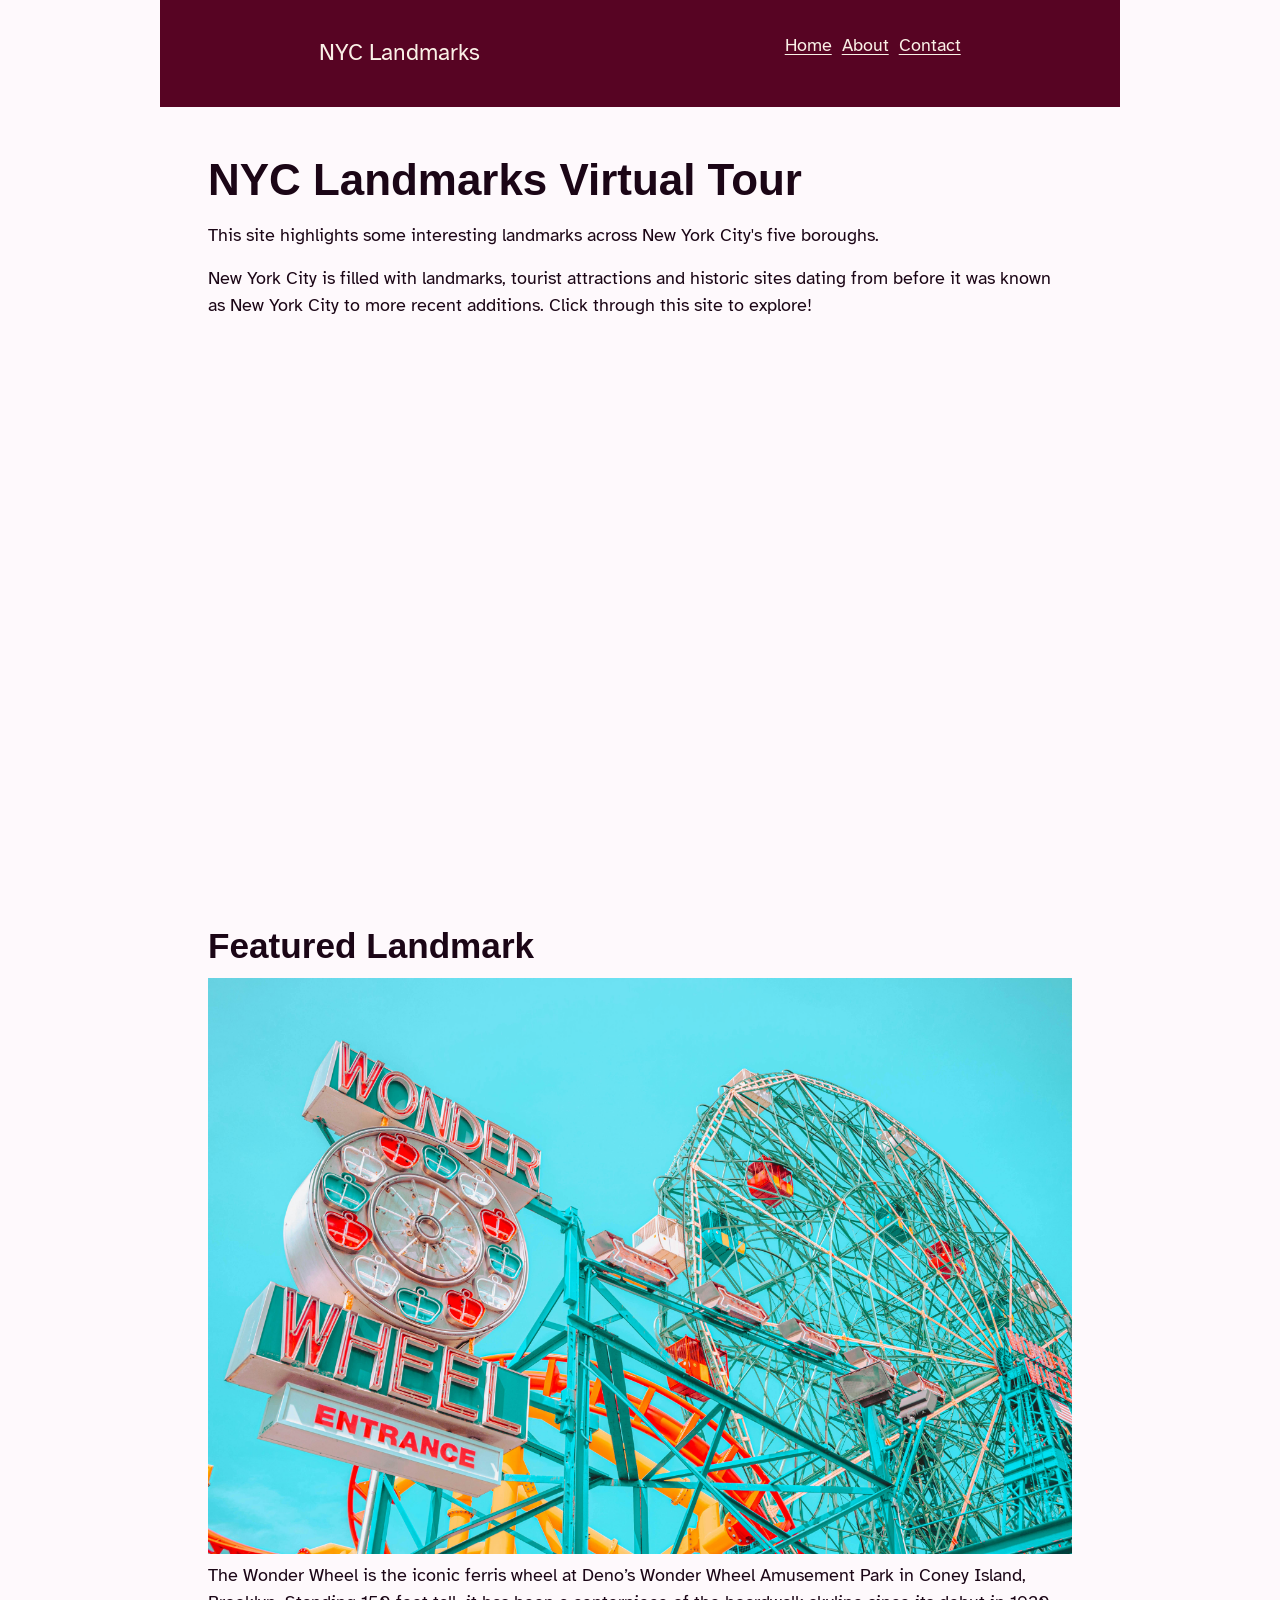
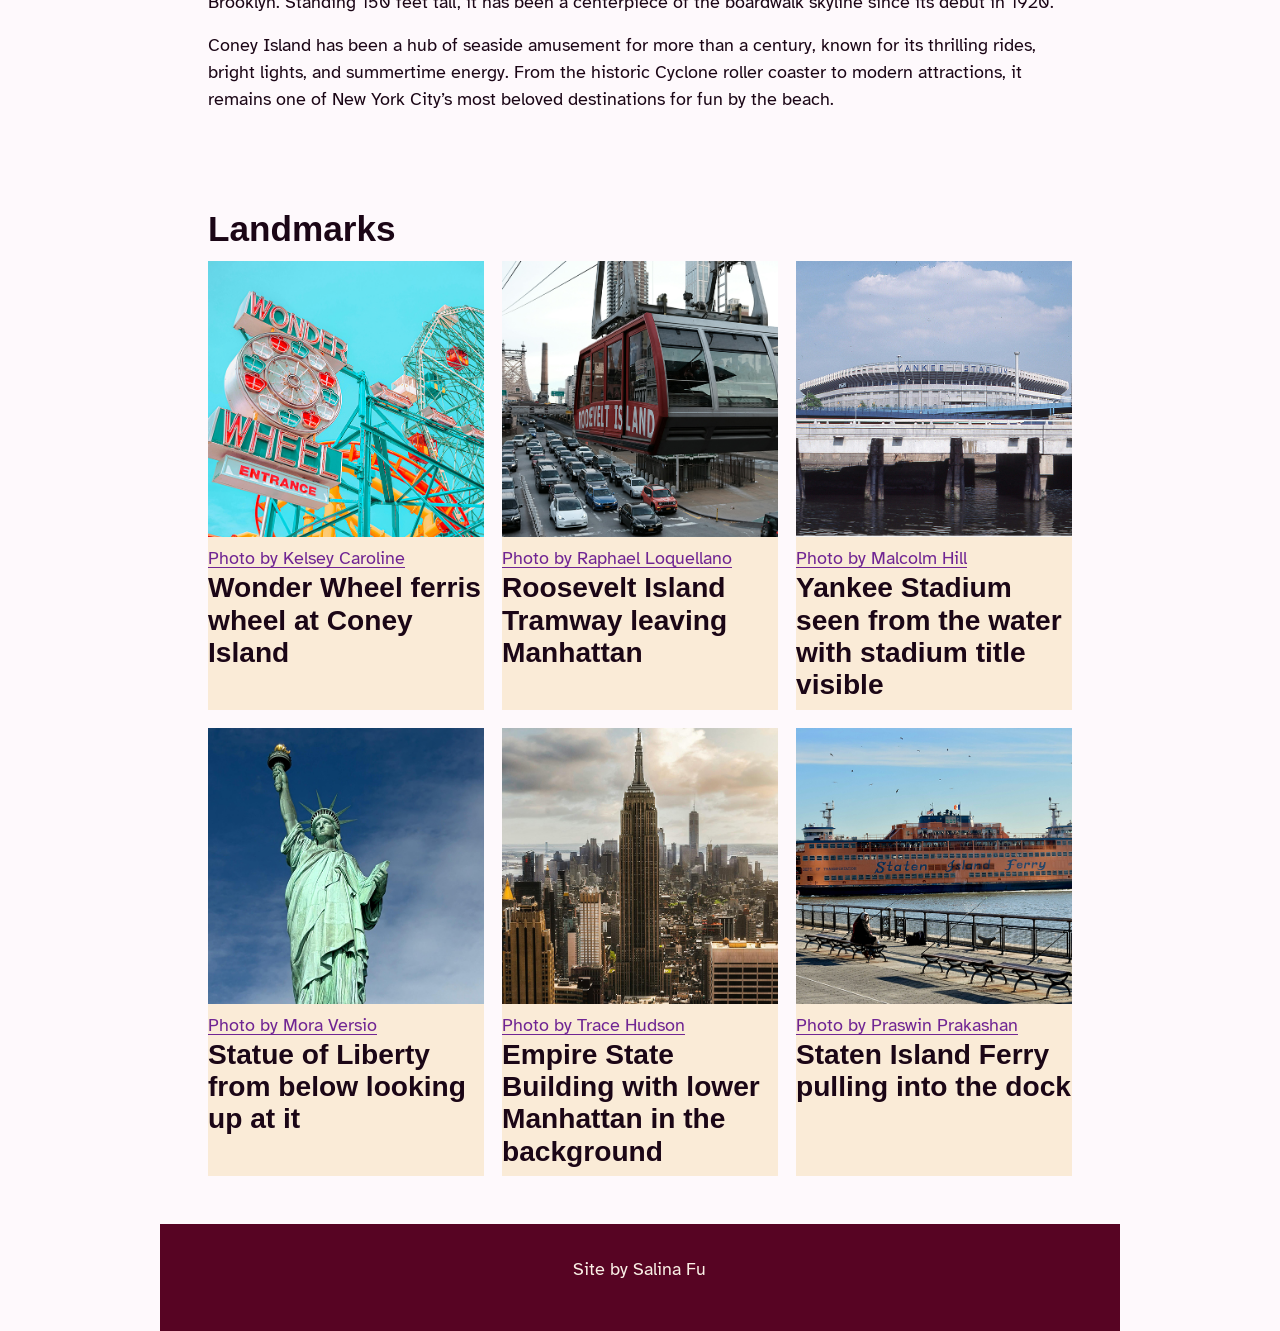
<file: index.html>
<!DOCTYPE html>
<html lang="en">

<head>
    <meta charset="UTF-8">
    <meta name="viewport" content="width=device-width, initial-scale=1.0">
    <link rel="stylesheet" href="tokens.css">
    <link rel="stylesheet" href="style.css">
    <title>NYC Landmarks</title>
</head>

<body>
    <header>
        <div class="site-title">NYC Landmarks</div>

        <ul class="nav">
            <li class="navlink"><a href="index.html">Home</a></li>
            <li class="navlink"><a href="#">About</a></li>
            <li class="navlink"><a href="#">Contact</a></li>
        </ul>
    </header>

    <main>
        <section class="introduction">
            <h1>NYC Landmarks Virtual Tour</h1>
            <p class="intro">This site highlights some interesting landmarks across New York City's five boroughs.</p>
            <p>New York City is filled with landmarks, tourist attractions and historic sites dating from before it was
                known as New York City to more recent additions. Click through this site to explore!</p>

            <div class="videoWrapper ratio-16-9 intro-video">
                <iframe width="560" height="315" src="https://www.youtube.com/embed/8jrtg1jNnNs?si=I727Wo8IMQYbMWO5"
                    title="YouTube video player" frameborder="0"
                    allow="accelerometer; autoplay; clipboard-write; encrypted-media; gyroscope; picture-in-picture; web-share"
                    referrerpolicy="strict-origin-when-cross-origin" allowfullscreen></iframe>
            </div>
        </section>

        <section class="featured-landmark">
            <!-- Featured image using <picture> -->
            <h2>Featured Landmark</h2>
            <picture>
                <!-- Large screens (desktop/tablet) -->
                <source media="(min-width: 645px)" srcset="images/pexels-kelsey-caroline-774981359-19122990.jpg">

                <!-- Small screens (mobile) -->
                <source media="(max-width: 644px)" srcset="images/square/pexels-kelsey-caroline-774981359-19122990.jpg">

                <!-- Fallback image -->
                <img src="images/square/pexels-kelsey-caroline-774981359-19122990.jpg"
                    alt="Wonder Wheel ferris wheel at Coney Island">
            </picture>

            <p>The Wonder Wheel is the iconic ferris wheel at Deno’s Wonder Wheel Amusement Park in Coney Island,
                Brooklyn. Standing 150 feet tall, it has been a centerpiece of the boardwalk skyline since its debut in
                1920.</p>

            <p>Coney Island has been a hub of seaside amusement for more than a century, known for its thrilling rides,
                bright lights, and summertime energy. From the historic Cyclone roller coaster to modern attractions, it
                remains one of New York City’s most beloved destinations for fun by the beach.</p>
        </section>

        <section class="landmarks">
            <h2>Landmarks</h2>
            <div class="landmarks-grid">
                <div class="landmark">
                    <figure>
                        <img src="images/square/pexels-kelsey-caroline-774981359-19122990.jpg"
                            alt="Wonder Wheel ferris wheel at Coney Island">
                        <figcaption class="text-caption">
                            <a href="https://www.pexels.com/photo/ferris-wheel-in-amusement-park-19122990/">Photo by
                                Kelsey Caroline</a>
                        </figcaption>
                    </figure>
                    <h3>Wonder Wheel ferris wheel at Coney Island</h3>
                </div>

                <div class="landmark">
                    <figure>
                        <img src="images/square/pexels-loquellano-12404963.jpg"
                            alt="Roosevelt Island Tramway leaving Manhattan">
                        <figcaption><a href="https://www.pexels.com/photo/cable-car-above-city-street-12404963/">Photo
                                by
                                Raphael Loquellano</a></figcaption>
                    </figure>
                    <h3>Roosevelt Island Tramway leaving Manhattan</h3>
                </div>

                <div class="landmark">
                    <figure>
                        <img src="images/square/pexels-malcolmhill-12360516.jpg"
                            alt="Yankee Stadium seen from the water with stadium title visible.">
                        <figcaption><a
                                href="https://www.pexels.com/photo/yankee-stadium-under-the-blue-sky-12360516/">Photo
                                by Malcolm Hill</a></figcaption>
                    </figure>
                    <h3>Yankee Stadium seen from the water with stadium title visible</h3>
                </div>
                <div class="landmark">
                    <figure>
                        <img src="images/square/pexels-mora-versio-2150673251-34091093.jpg"
                            alt="Statue of Liberty from below looking up at it">
                        <figcaption><a
                                href="https://www.pexels.com/photo/statue-of-liberty-in-new-york-city-usa-34091093/">Photo
                                by Mora Versio</a></figcaption>
                    </figure>
                    <h3>Statue of Liberty from below looking up at it</h3>
                </div>
                <div class="landmark">
                    <figure>
                        <img src="images/square/pexels-tracehudson-2424391.jpg"
                            alt="Empire State Building with lower Manhattan in the background">
                        <figcaption><a href="https://www.pexels.com/photo/empire-state-building-2424391/">Photo by Trace
                                Hudson</a></figcaption>
                    </figure>
                    <h3>Empire State Building with lower Manhattan in the background</h3>
                </div>
                <div class="landmark">
                    <figure>
                        <img src="images/square/praswin-prakashan-YOCN1a1m_dg-unsplash.jpg"
                            alt="Staten Island Ferry pulling into the dock">
                        <figcaption><a
                                href="https://unsplash.com/photos/a-large-ferry-boat-in-a-body-of-water-YOCN1a1m_dg">Photo
                                by Praswin Prakashan</a></figcaption>
                    </figure>
                    <h3>Staten Island Ferry pulling into the dock</h3>
                </div>

            </div>
        </section>
    </main>

    <footer>
        <p>Site by Salina Fu</p>
    </footer>

</body>

</html>
</file>
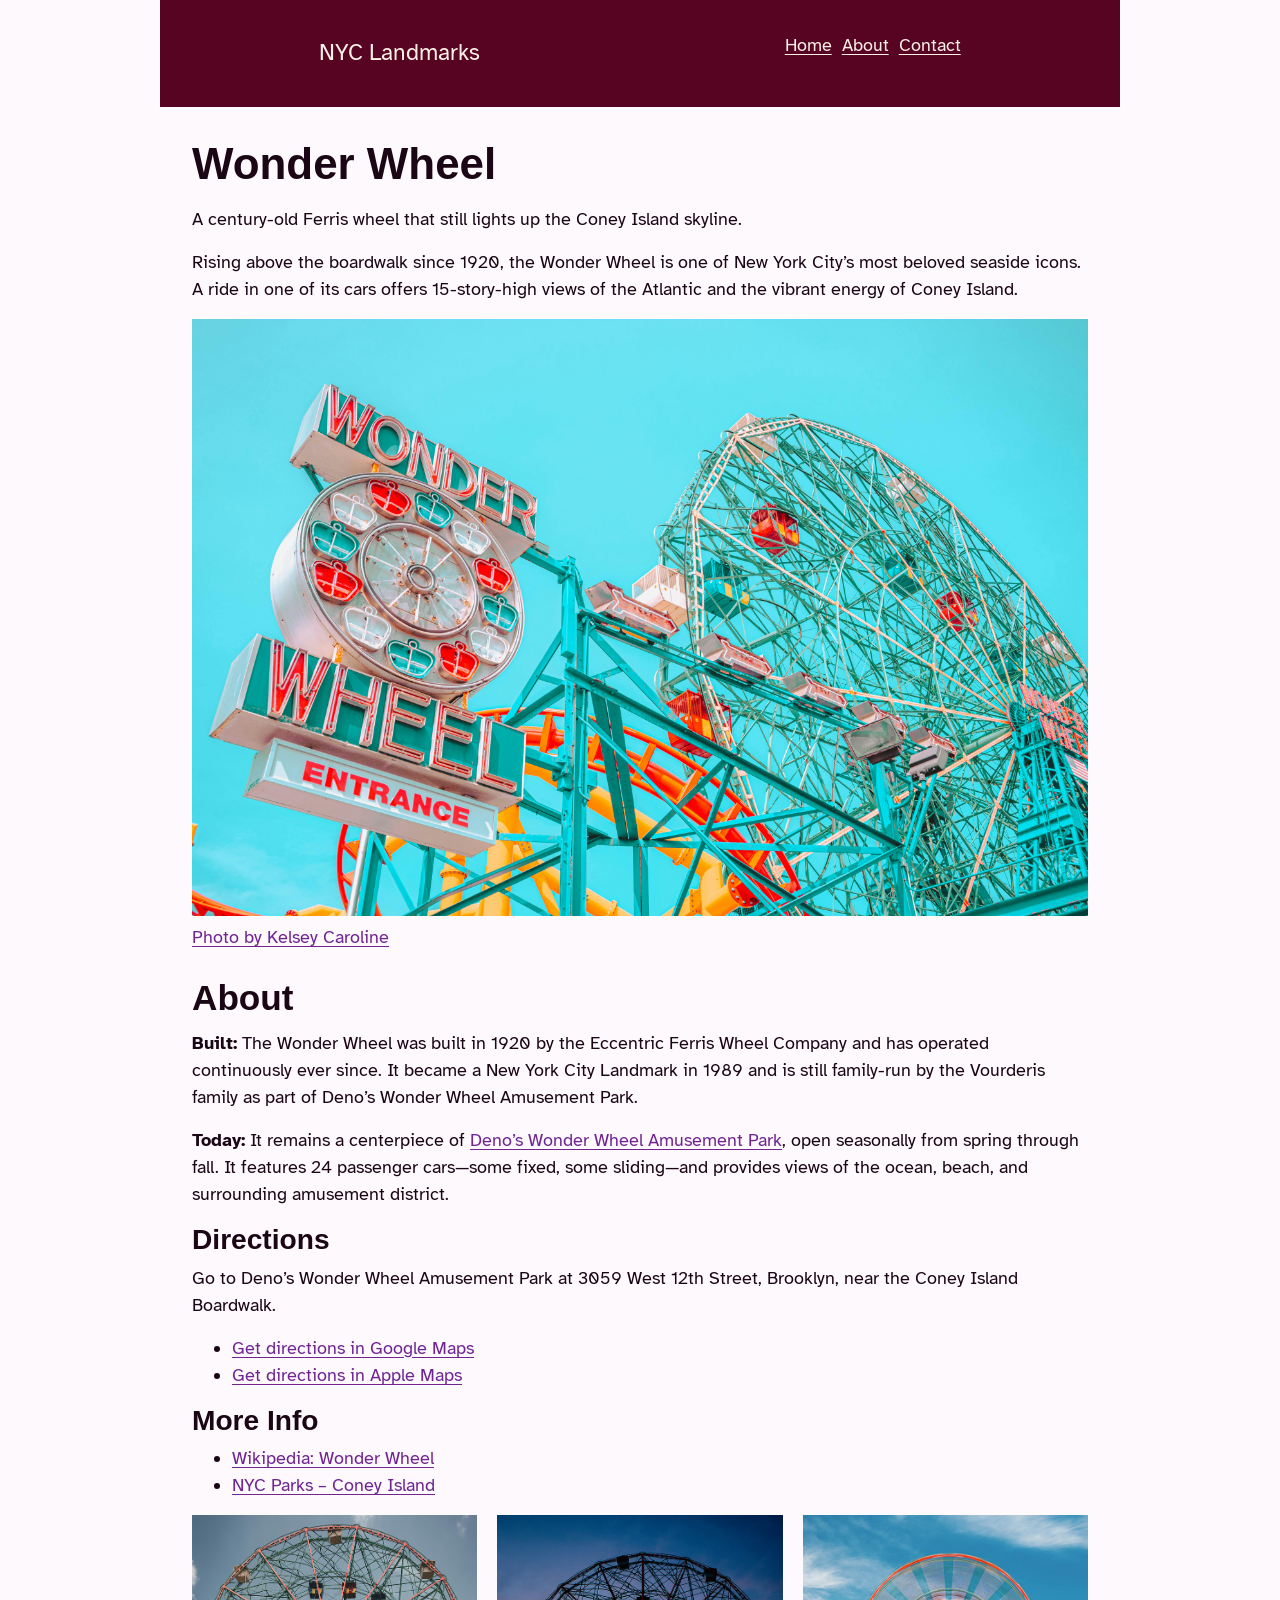
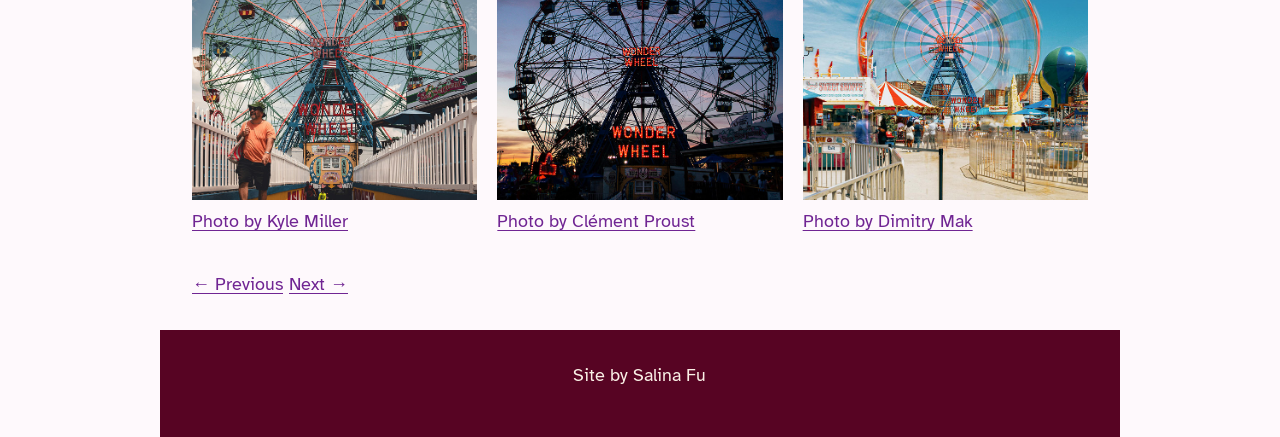
<file: landmark-wonder.html>
<!DOCTYPE html>
<html lang="en">

<head>
    <meta charset="UTF-8">
    <meta name="viewport" content="width=device-width, initial-scale=1.0">
    <link rel="stylesheet" href="tokens.css">
    <link rel="stylesheet" href="style.css">
    <title>Wonder Wheel</title>
</head>

<body>
    <header>
        <div class="site-title">NYC Landmarks</div>

        <ul class="nav">
            <li class="navlink"><a href="index.html">Home</a></li>
            <li class="navlink"><a href="#">About</a></li>
            <li class="navlink"><a href="#">Contact</a></li>
        </ul>

    </header>

    <main>
<h1>Wonder Wheel</h1>
<p class="tagline">A century-old Ferris wheel that still lights up the Coney Island skyline.</p>
<p>Rising above the boardwalk since 1920, the Wonder Wheel is one of New York City’s most beloved seaside icons. A ride in one of its cars offers 15-story-high views of the Atlantic and the vibrant energy of Coney Island.</p>

<!-- HERO IMAGE -->
<figure>
  <img src="images/pexels-kelsey-caroline-774981359-19122990.jpg" alt="Wonder Wheel entrance on a cloudless sunny day">
  <figcaption><a href="https://www.pexels.com/photo/ferris-wheel-in-amusement-park-19122990/">Photo by Kelsey Caroline</a></figcaption>
</figure>
<br/>
<!-- DESCRIPTION (About info) -->
<h2>About</h2>
<p><strong>Built:</strong> The Wonder Wheel was built in 1920 by the Eccentric Ferris Wheel Company and has operated continuously ever since. It became a New York City Landmark in 1989 and is still family-run by the Vourderis family as part of Deno’s Wonder Wheel Amusement Park.</p>
<p><strong>Today:</strong> It remains a centerpiece of <a href="https://www.denoswonderwheel.com/" target="_blank" rel="noopener">Deno’s Wonder Wheel Amusement Park</a>, open seasonally from spring through fall. It features 24 passenger cars—some fixed, some sliding—and provides views of the ocean, beach, and surrounding amusement district.</p>

<!-- DIRECTIONS  -->
  <h3 id="directions-title">Directions</h3>
  <p>Go to Deno’s Wonder Wheel Amusement Park at 3059 West 12th Street, Brooklyn, near the Coney Island Boardwalk.</p>
  <ul class="directions-links">
    <li>
      <a class="directions-link" href="https://www.google.com/maps/dir/?api=1&amp;destination=Deno%27s%20Wonder%20Wheel%20Amusement%20Park%2C%203059%20West%2012th%20Street%2C%20Brooklyn%2C%20NY%2011224">Get directions in Google Maps</a>
    </li>
    <li>
      <a class="directions-link" href="https://maps.apple.com/directions?destination=Deno%27s%20Wonder%20Wheel%20Amusement%20Park%2C%203059%20West%2012th%20Street%2C%20Brooklyn%2C%20NY%2011224">Get directions in Apple Maps</a>
    </li>
  </ul>

<!-- MORE INFO  -->
<h3>More Info</h3>
<ul>
  <li><a href="https://en.wikipedia.org/wiki/Wonder_Wheel" target="_blank" rel="noopener">Wikipedia: Wonder Wheel</a></li>
  <li><a href="https://www.nycgovparks.org/parks/coney-island-beach-and-boardwalk/history" target="_blank" rel="noopener">NYC Parks – Coney Island</a></li>
</ul>


<!-- Additional images -->
 <div class="boxes">
<figure class="box">
  <img src="images/square/pexels-kyle-miller-169884138-27462439_sq.jpg"
       alt="A man walking away from the wonder wheel which is in full view.">
  <figcaption><a href="https://www.pexels.com/photo/a-man-walking-past-a-ferris-wheel-27462439/">Photo by Kyle Miller</a></figcaption>
</figure>
<figure class="box">
  <img src="images/square/pexels-clement-proust-363898785-24730360_sq.jpg" alt="Wonder wheel at sunset">
  <figcaption><a href="https://www.pexels.com/photo/denos-wonder-wheel-amusement-park-24730360/">Photo by Clément Proust</a></figcaption>
</figure>
<figure class="box">
  <img src="images/square/pexels-dimitry-mak-1310041547-30911091_sq.jpg" alt="Night view of the Wonder Wheel lit with neon">
  <figcaption><a href="https://www.pexels.com/photo/colorful-summer-day-at-coney-island-amusement-park-30911091/">Photo by Dimitry Mak</a></figcaption>
</figure>
</div>
<br />
<!-- PREV/NEXT BUTTONS -->
<nav id="pagination" aria-label="Landmark navigation">
  <a class="btn" rel="prev" href="landmark-tram.html">← Previous</a>
  <a class="btn" rel="next" href="landmark-liberty.html">Next →</a>
</nav>
    </main>

    <footer>
        <p>Site by Salina Fu</p>
    </footer>

</body>

</html>
</file>
<file: tokens.css>
@import url("https://fonts.googleapis.com/css2?family=Allkin&family=Atkinson+Hyperlegible&display=swap");

/* Design System Tokens: Set Base CSS variable values. */
:root {
  /* Typographic Styles */
  --text-size-xs: 0.64rem;
  --text-size-sm: 0.8rem;
  --text-size-md: 1rem;
  --text-size-lg: 1.25rem;
  --text-size-xl: 1.563rem;
  --text-size-2xl: 1.953rem;
  --text-size-3xl: 2.441rem;
  --line-height-base: 1.5;
  --line-height-headings: 1.15;
  --headings-family: "Allkin", sans-serif;
  --base-family: "Atkinson Hyperlegible", sans-serif;

  /* Color Styles */
  --primary-text: #1B0616;
  --primary-background: #FEF9FC;
  --action: #702593;
  --action-hover: #4F166A;
  --button-text: #FFFFFF;

  --alternate-text: #9E006C;
  --alternate-background: #EEE5FF;
  --alternate-action: #067604;
  --alternate-action-hover: #054804;
  --alternate-button-text: #FFFFFF;

  /* Spacing Units */
  --space-unit: 0.2222222222222222rem;
  --space-1: calc(var(--space-unit) * 1);
  --space-2: calc(var(--space-unit) * 2);
  --space-3: calc(var(--space-unit) * 3);
  --space-4: calc(var(--space-unit) * 4);
  --space-6: calc(var(--space-unit) * 6);
  --space-8: calc(var(--space-unit) * 8);
  --space-12: calc(var(--space-unit) * 12);
  --space-16: calc(var(--space-unit) * 16);
  --space-24: calc(var(--space-unit) * 24);
  --space-32: calc(var(--space-unit) * 32);

  /* Layout Styles */
  --page-width: 53.333rem;
  --grid-gap: var(--space-4);
  --section-spacing: var(--space-12);
  --content-padding: var(--space-4);
}

html {
  font-size: 18px;
}

* {
  box-sizing: border-box;
}

body {
  margin: 0;
  font-family: var(--base-family);
  font-size: var(--text-size-md);
  line-height: var(--line-height-base);
  color: var(--primary-text);
  background-color: var(--primary-background);
  overflow-wrap: break-word;
}

/* Typography */
h1, h2, h3, h4, h5, h6 {
  font-family: var(--headings-family);
  line-height: var(--line-height-headings);
}

h1 {
  font-size: var(--text-size-3xl);
}

h2 {
  font-size: var(--text-size-2xl);
}

h3 {
  font-size: var(--text-size-xl);
}

h4 {
  font-size: var(--text-size-lg);
}

h5 {
  font-size: var(--text-size-md);
}

h6 {
  font-size: var(--text-size-sm);
}


/* Clean heading defaults assuming parent sections handle top spacing */
h1 {
  margin-block-start: 0;
  margin-block-end: var(--space-4); /* 16px on 4px base */
}

h2 {
  margin-block-start: 0;
  margin-block-end: var(--space-3); /* 12px on 4px base */
}

h3 {
  margin-block-start: 0;
  margin-block-end: var(--space-2); /* 8px on 4px base */
}

h4, h5, h6 {
  margin-block-start: 0;
  margin-block-end: var(--space-2); /* 8px on 4px base */
}

p, ul, ol {
  margin: 0 0 var(--space-4);
}

small {
  font-size: var(--text-size-sm);
}

/* Layout */
header, main, footer {
  max-width: var(--page-width);
  margin-inline: auto;
  padding: var(--space-8);
}

section, .alternate {
  padding: var(--content-padding);
}

section + section {
  margin-top: var(--section-spacing);
}

/* Site identity stays separate from the page heading. */
.site-title {
  font-size: var(--text-size-lg);
}

/* Add the alternate class to an element to apply alternate styling. */
.alternate {
  --action: var(--alternate-action);
  --action-hover: var(--alternate-action-hover);
  --button-text: var(--alternate-button-text);
  color: var(--alternate-text);
  background-color: var(--alternate-background);
}

/* Links and buttons */
a {
  color: var(--action);
  text-decoration: underline;
  text-underline-offset: 0.15em;
}

a:hover {
  color: var(--action-hover);
}

button, .button {
  display: inline-block;
  border: 0;
  padding: var(--space-3) var(--space-4);
  font: inherit;
  color: var(--button-text);
  background-color: var(--action);
  text-decoration: none;
  cursor: pointer;
}

button:hover, .button:hover {
  color: var(--button-text);
  background-color: var(--action-hover);
}

a:focus-visible, button:focus-visible {
  outline: 3px solid currentColor;
  outline-offset: 4px;
}
</file>
<file: style.css>
html.
body {
	margin: 0;
	padding: 0;
}

/* basic responsive image css */
img,
video {
	max-width: 100%;
	height: auto;
}

header,
footer {
	width: 100%;
	height: 100%;
	display: flex;
	align-items: center;
	justify-content: space-around;
	background: #570423;
	color: linen;
}

.nav {
	display: flex;
	justify-content: space-around;
}

.nav li {
	list-style: none;
	margin: 0;
}

.nav a {
	padding-left: 10px;
	color: linen;
}

.landmarks-grid {
	display: grid;
	grid-gap: 1rem;
	grid-template-columns: repeat(auto-fit, minmax(250px, 1fr));
}

.landmark {
	background-color: antiquewhite;
	font: var(--primary-text);
}

.boxes {
	display: grid;
	grid-template-columns: 1fr;
	grid-gap: 20px;
}

@media (min-width: 900px) {
	.boxes {
		grid-template-columns: repeat(2, 1fr);

}

@media (min-width: 1200px) {
	.boxes {
		grid-template-columns: repeat(3, 1fr);

}

#pagination {
	display: flex;
	align-items: center;
	gap: 6px;
	margin-top: 0.5rem;
}

.site-title {
	display: flex;
	align-items: center;
}

figure {
	margin: 0;
}

.videoWrapper {
	position: relative;
	padding-top: 25px;
	height: 0;
	clear: both;
}

/* 16:9 aspect ratio wrapper */
.videoWrapper.ratio-16-9 {
	padding-bottom: 56.25%;
	/* 9 ÷ 16 = .5625 which is 56.25% */
}

.videoWrapper iframe {
	position: absolute;
	top: 0;
	left: 0;
	width: 100%;
	height: 100%;
}
</file>
